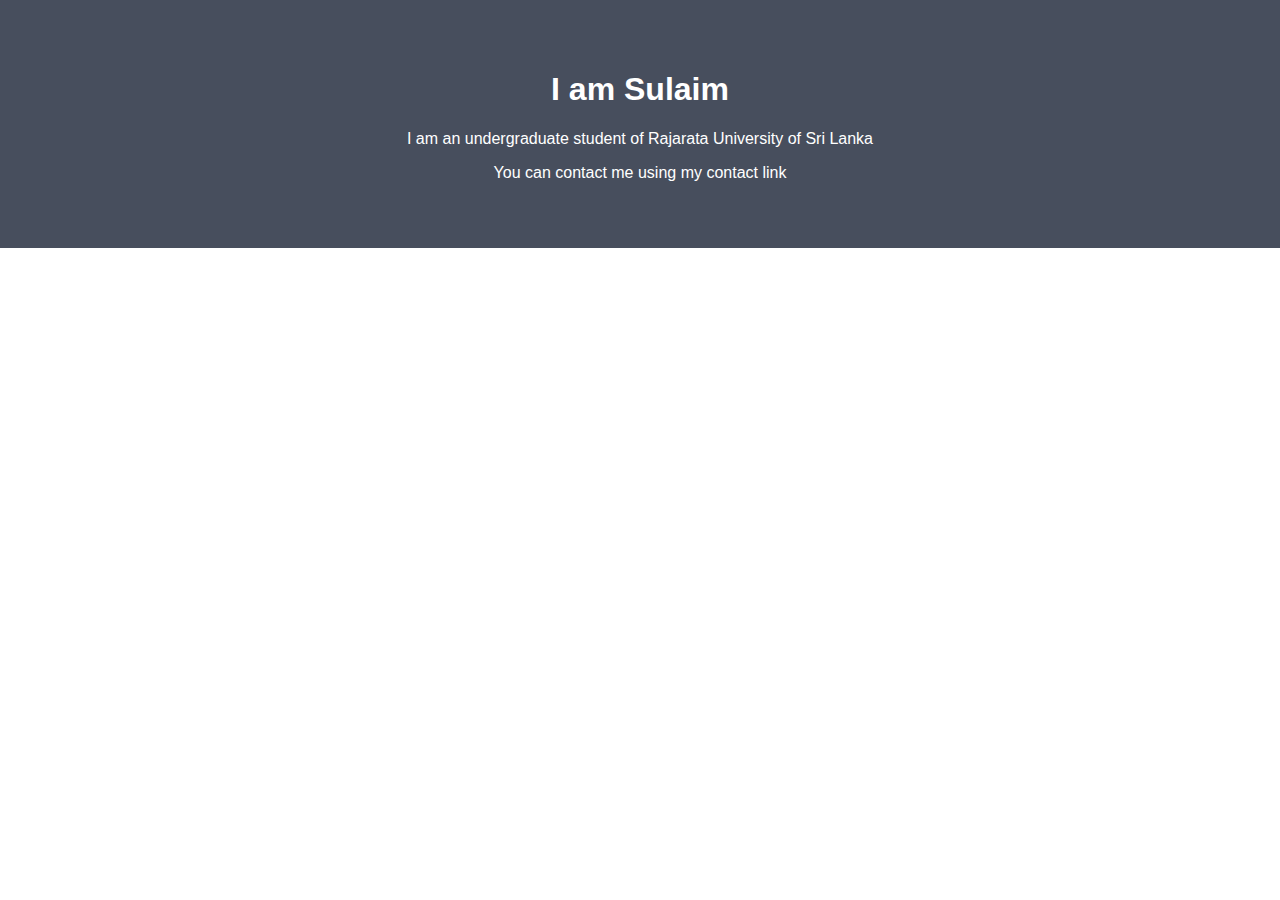
<file: about.html>
<!DOCTYPE html>
<html>
<head>
<meta name="viewport" content="width=device-width, initial-scale=1">
<style>
body {
  font-family: Arial, Helvetica, sans-serif;
  margin: 0;
}

html {
  box-sizing: border-box;
}

*, *:before, *:after {
  box-sizing: inherit;
}

.column {
  float: left;
  width: 33.3%;
  margin-bottom: 16px;
  padding: 0 8px;
}

.card {
  box-shadow: 0 4px 8px 0 rgba(0, 0, 0, 0.2);
  margin: 8px;
}

.about-section {
  padding: 50px;
  text-align: center;
  background-color: #474e5d;
  color: white;
}

.container {
  padding: 0 16px;
}

.container::after, .row::after {
  content: "";
  clear: both;
  display: table;
}

.title {
  color: grey;
}

.button {
  border: none;
  outline: 0;
  display: inline-block;
  padding: 8px;
  color: white;
  background-color: #000;
  text-align: center;
  cursor: pointer;
  width: 100%;
}

.button:hover {
  background-color: #555;
}

@media screen and (max-width: 650px) {
  .column {
    width: 100%;
    display: block;
  }
}
</style>
</head>
<body>

<div class="about-section">
  <h1>I am Sulaim </h1>
  <p>I am an undergraduate student of Rajarata University of Sri Lanka</p>
  <p>You can contact me using my contact link </p>
</div>

 
</body>
</html>
</file>
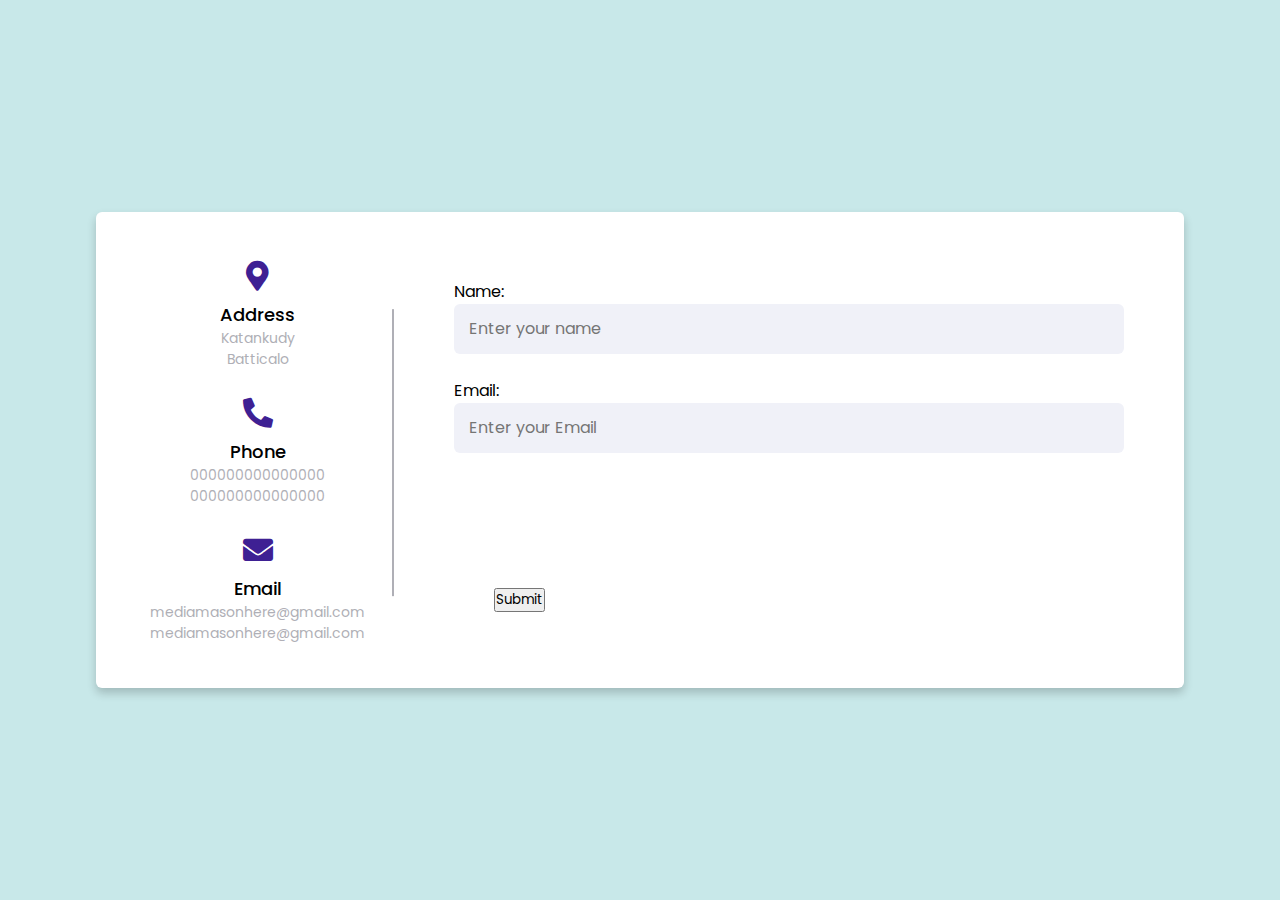
<file: contact.html>
<!DOCTYPE html>
<!-- Created By CodingLab - www.codinglabweb.com -->
<html lang="en" dir="ltr">
  <head>
    <meta charset="UTF-8">
    <title>  Contact Me  </title>
    <link rel="stylesheet" href="style.css">
    <!-- Fontawesome CDN Link -->
    <link rel="stylesheet" href="https://cdnjs.cloudflare.com/ajax/libs/font-awesome/5.15.2/css/all.min.css"/>
     <meta name="viewport" content="width=device-width, initial-scale=1.0">
     <style>
        /* Google Font CDN Link */
@import url('https://fonts.googleapis.com/css2?family=Poppins:wght@200;300;400;500;600;700&display=swap');
*{
  margin: 0;
  padding: 0;
  box-sizing: border-box;
  font-family: "Poppins" , sans-serif;
}
body{
  min-height: 100vh;
  width: 100%;
  background: #c8e8e9;
  display: flex;
  align-items: center;
  justify-content: center;
}
.container{
  width: 85%;
  background: #fff;
  border-radius: 6px;
  padding: 20px 60px 30px 40px;
  box-shadow: 0 5px 10px rgba(0, 0, 0, 0.2);
}
.container .content{
  display: flex;
  align-items: center;
  justify-content: space-between;
}
.container .content .left-side{
  width: 25%;
  height: 100%;
  display: flex;
  flex-direction: column;
  align-items: center;
  justify-content: center;
  margin-top: 15px;
  position: relative;
}
.content .left-side::before{
  content: '';
  position: absolute;
  height: 70%;
  width: 2px;
  right: -15px;
  top: 50%;
  transform: translateY(-50%);
  background: #afafb6;
}
.content .left-side .details{
  margin: 14px;
  text-align: center;
}
.content .left-side .details i{
  font-size: 30px;
  color: #3e2093;
  margin-bottom: 10px;
}
.content .left-side .details .topic{
  font-size: 18px;
  font-weight: 500;
}
.content .left-side .details .text-one,
.content .left-side .details .text-two{
  font-size: 14px;
  color: #afafb6;
}
.container .content .right-side{
  width: 75%;
  margin-left: 75px;
}
.content .right-side .topic-text{
  font-size: 23px;
  font-weight: 600;
  color: #b1d727;
}
.right-side .input-box{
  height: 50px;
  width: 100%;
  margin: 12px 0;
}
.right-side .input-box input,
.right-side .input-box textarea{
  height: 100%;
  width: 100%;
  border: none;
  outline: none;
  font-size: 16px;
  background: #F0F1F8;
  border-radius: 6px;
  padding: 0 15px;
  resize: none;
}
.right-side .message-box{
  min-height: 110px;
}
.right-side .input-box textarea{
  padding-top: 6px;
}
.right-side .button{
  display: inline-block;
  margin-top: 12px;
}
.right-side .button input[type="submit"]{
  color: #fff;
  font-size: 18px;
  outline: none;
  border: none;
  padding: 8px 16px;
  border-radius: 6px;
  background: #c5cb15;
  cursor: pointer;
  transition: all 0.3s ease;
}
.button{
  display: inline-block;
  background-color: var(--first-color);
  color: black;
  padding: .75rem 2.5rem;
  font-weight: var(--font-semi);
  border-radius: .5rem;
}
.button:hover{
  box-shadow: 0 10px 36px rgba(0,0,0,.15);
}
.submit input[type="submit"]:hover{
  background: #c5cb15;
}

@media (max-width: 950px) {
  .container{
    width: 90%;
    padding: 30px 40px 40px 35px ;
  }
  .container .content .right-side{
   width: 75%;
   margin-left: 55px;
}
}
@media (max-width: 820px) {
  .container{
    margin: 40px 0;
    height: 100%;
  }
  .container .content{
    flex-direction: column-reverse;
  }
 .container .content .left-side{
   width: 100%;
   flex-direction: row;
   margin-top: 40px;
   justify-content: center;
   flex-wrap: wrap;
 }
 .container .content .left-side::before{
   display: none;
 }
 .container .content .right-side{
   width: 100%;
   margin-left: 0;
 }
}
     </style>
   </head>
<body>
  <div class="container">
    <div class="content">
      <div class="left-side">
        <div class="address details">
          <i class="fas fa-map-marker-alt"></i>
          <div class="topic">Address</div>
          <div class="text-one">Katankudy</div>
          <div class="text-two">Batticalo</div>
        </div>
        <div class="phone details">
          <i class="fas fa-phone-alt"></i>
          <div class="topic">Phone</div>
          <div class="text-one">000000000000000</div>
          <div class="text-two">000000000000000</div>
        </div>
        <div class="email details">
          <i class="fas fa-envelope"></i>
          <div class="topic">Email</div>
          <div class="text-one">mediamasonhere@gmail.com</div>
          <div class="text-two">mediamasonhere@gmail.com</div>
        </div>
      </div>
      <div class="right-side">
         <form action="form.php" method="post" id="contactForm">
        <div class="input-box">
          <label  for="name">Name:</label>
          <input type="text" id="name" name="name" required placeholder="Enter your name">
        </div>
        <br>
        <div class="input-box">
          <label  for="email">Email:</label>
          <input type="email" id="email" name="email" required placeholder="Enter your Email">
        </div>
        <div class="input-box message-box">
          
        </div>
        <div class="button">
          <button  type="submit">Submit</button>
        </div>
      </form>

      <script>
        function validateForm(event) {
          event.preventDefault(); // Prevent the form from submitting
    
          // Get the form element
          var form = document.getElementById("contactForm");
    
          // Get the values of the form fields
          var name = form.elements["name"].value;
          var email = form.elements["email"].value;
          
    
          // Perform validation checks on the form fields
          if (name.trim() === "") {
            alert("Please enter your name.");
            return;
          }
    
          if (email.trim() === "") {
            alert("Please enter your email address.");
            return;
          }
    
          if (!validateEmail(email)) {
            alert("Please enter a valid email address.");
            return;
          }
    
          
    
          // If all validations pass, you can proceed with submitting the form
          form.submit();
        }
    
        function validateEmail(email) {
          // Regular expression pattern for email validation
          var emailPattern = /^[\w-]+(\.[\w-]+)*@([\w-]+\.)+[a-zA-Z]{2,7}$/;
    
          return emailPattern.test(email);
        }
    
      
    
      </script>
    </div>
    </div>
  </div>
</body>
</html>
</file>
<file: style.css>
body { 
  background-color:rgb(27, 68, 82);
  font-family: "Poppins", sans-serif;
  margin: 0;
}

h1 {
  font-size: 100px;
}

h1 {
  font-size: 40px;
}

.orange-color {
  color: rgb(16, 43, 83);
}

.flexible-container {
  display: flex;
  margin-bottom: 50px;
}

.half-width {
  width: 50%;
  padding-left: 5%;
  text-align: justify;
}

.half-width p {
  padding-right: 50px;
  font-size: 30px;
}

.half-width img {
  height: 80%;
  width: 40%;
  padding-top: 30px;
}

.link-button {
  text-decoration: none;
  /* background-color: orange; */
  background-image: linear-gradient(rgb(213, 130, 112), rgb(31, 37, 18));
  color: rgba(233, 225, 230, 0.769);
  font-weight: 700;
  padding: 10px 20px;
  border-radius: 5px;
}

.top-banner {
  
  background-repeat: no-repeat;
  box-sizing: border-box;
}

.dream-big {
  background-image: url("images/dream-bg.png");
  background-repeat: no-repeat;
  background-position: right;
  box-sizing: border-box;
  font-size: 30px;
}

.experience-area {
  background-image: url("images/exp-bg.png");
  background-repeat: no-repeat;
  background-position: left;
  box-sizing: border-box;
}

.experience-item {
  width: 40%; 
  margin-left: 5%;
  margin-right: 5%;
  padding-left: 30px;
  padding-right: 30px;
  border-radius: 10px;
  box-shadow: 10px 10px 40px gray;
  text-align: justify;
}

#full-stack-experience {
  border-left: 7px solid;
  border-image: linear-gradient(purple, tomato);
  border-image-slice: 1;
}

#web-dev-experience {
  border-left: 7px solid;
  border-image: linear-gradient(rgb(202, 202, 212), cyan);
  border-image-slice: 1;
}

footer p {
  text-align: center;
}

.experience-area h1 {
  padding: 5%;
}

.topnav {
  overflow: hidden;
  background-color: #0e0205;
}

.topnav a {
  float: left;
  color: #cf9797;
  text-align: center;
  padding: 14px 16px;
  text-decoration: none;
  font-size: 17px;
}

.topnav a:hover {
  background-color: #ede8e8;
  color: black;
}

.topnav a.active {
  background-color: #d58a6f;
  color: white;
}
</file>
